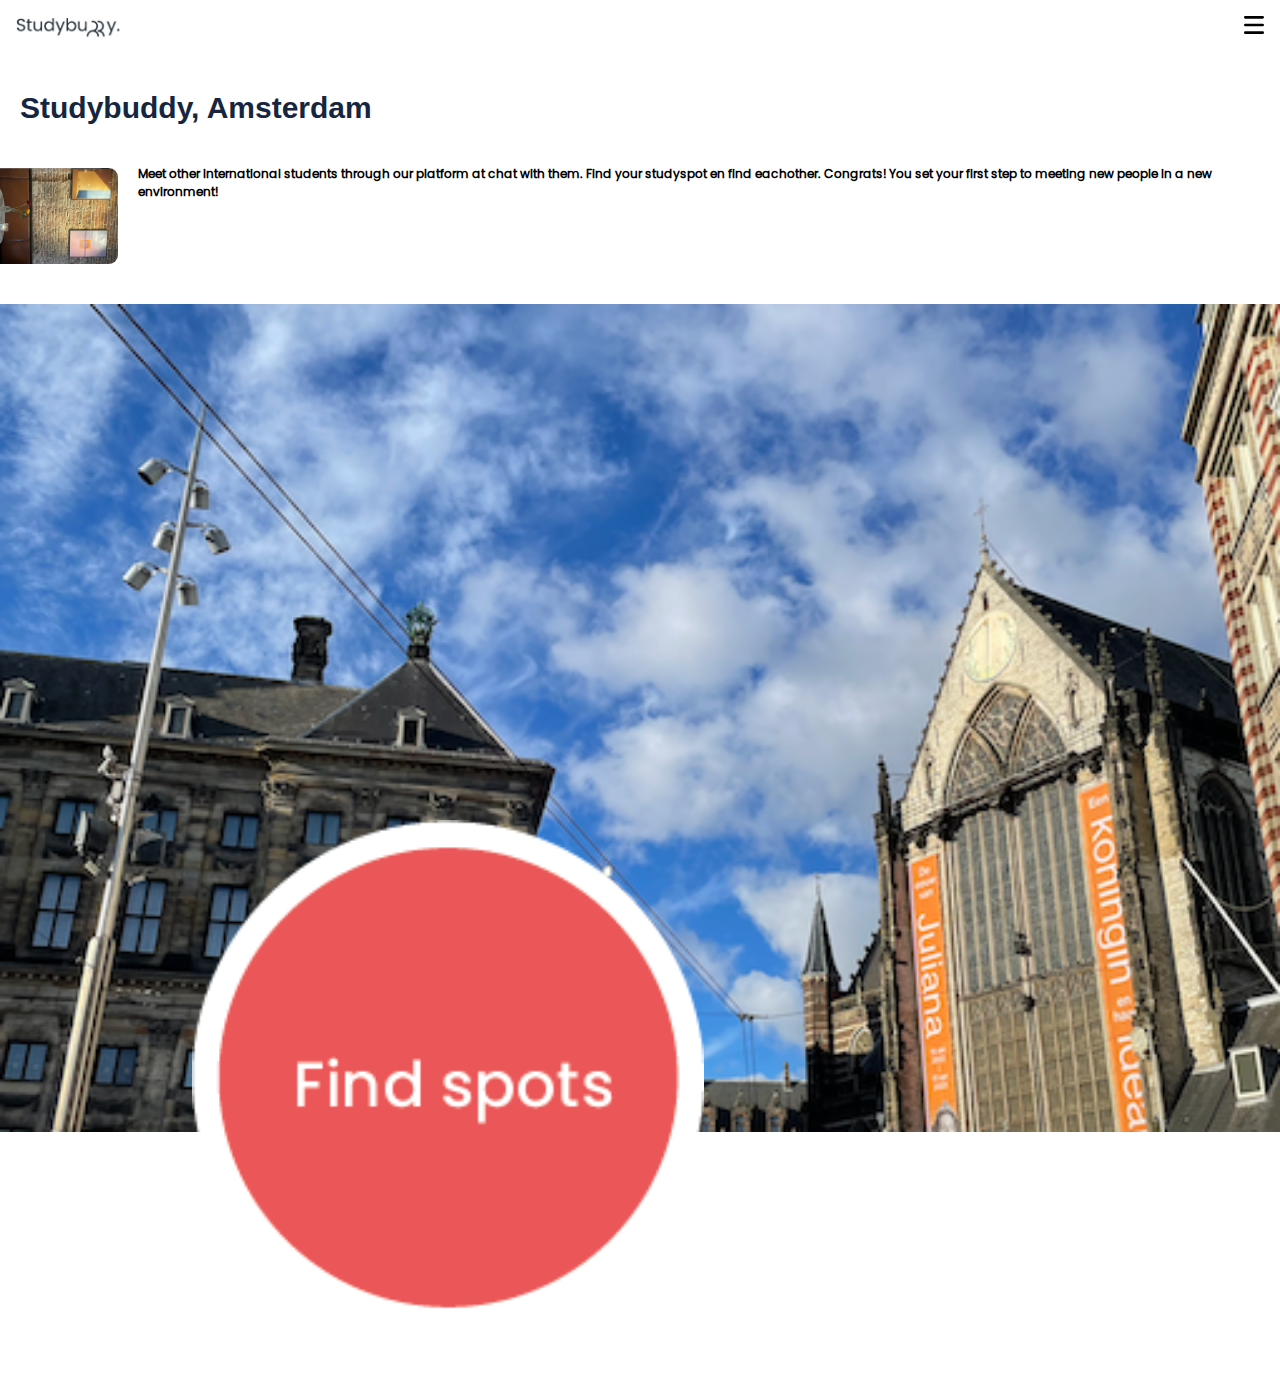
<file: index.html>
<!DOCTYPE html>
<html lang="en">

<head>
    <meta charset="UTF-8">
    <meta http-equiv="X-UA-Compatible" content="IE=edge">
    <meta name="viewport" content="width=device-width, initial-scale=1.0">
    <title> Welcome to Studybuddy</title>
    <link href="style.css" rel="stylesheet">
</head>

<body>
    <header>
        <nav>
            <ul>
                <li>
                    <a href="index.html">
                        <img src="./foto's/Studybuddy_logo.jpg" alt="logo" class="logo">
                    </a>
                </li>
                <li>
                    <a href="hamburgermenu.html">
                        <img src="./foto's/hamburgermenu_icon.svg" alt="menu">
                    </a>
                </li>
            </ul>
        </nav>
    </header>

    <main>
        <h1>Studybuddy, Amsterdam</h1>
        <section>
            <img src="./foto's/poepiekopie.png" alt="firstpic">
            <h2> Meet other international students through our platform at chat with them. Find your studyspot en find
                eachother. Congrats! You set your first step to meeting new people in a new environment!</h2>
        </section>

        <article>
            <img src="./foto's/Schermafbeelding2023-01-18om13.22.23.png" alt="secondpic">
            <a href="studyspots.html" class="homebutton">
                <img src="./foto's/homebuttonversie1000.png" alt="button">
            </a>
            <h3>hoi ik moest ff een h3 hebben lololol</h3>
        </article>
    </main>
</body>

</html>
</file>
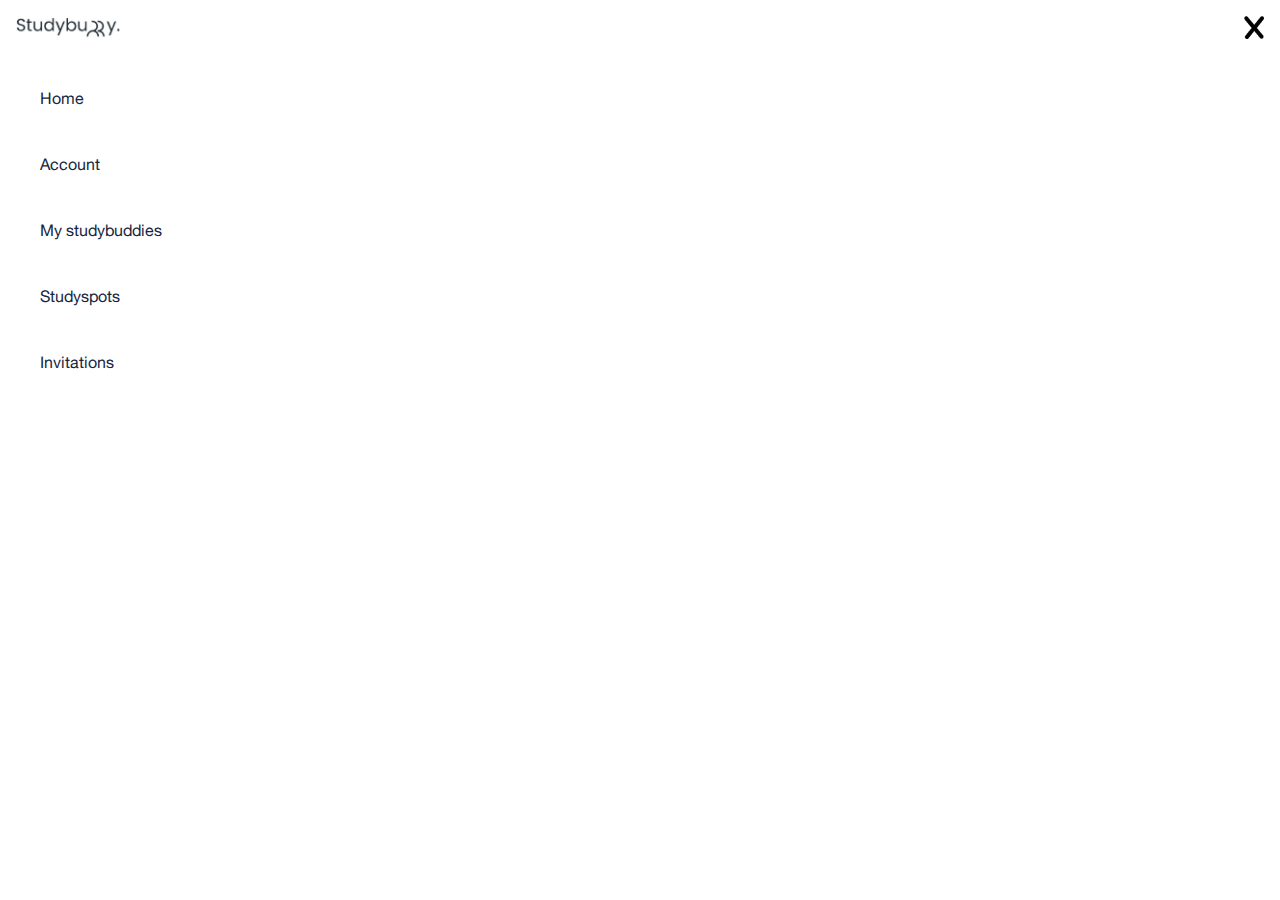
<file: hamburgermenu.html>
<!DOCTYPE html>
<html lang="en">

<head>
    <meta charset="UTF-8">
    <meta http-equiv="X-UA-Compatible" content="IE=edge">
    <meta name="viewport" content="width=device-width, initial-scale=1.0">
    <title>Studyspots</title>
    <link href="style.css" rel="stylesheet">
</head>

<body>
    <header>
        <nav>
            <ul>
                <li>
                    <a href="index.html">
                        <img src="./foto's/Studybuddy_logo.jpg" alt="logo" class="logo">
                    </a>
                </li>
                <li>
                    <a href="index.html">
                        <img src="./foto's/kruisje.png" alt="menu">
                    </a>
                </li>
            </ul>
        </nav>
    </header>
    <ul>
        <li>
            <a href="index.html">
                <p>Home</p>
            </a>
        </li>
        <li>
            <a href="#">
                <p>Account</p>
            </a>
        </li>
        <li>
            <a href="#">
                <p>My studybuddies</p>
            </a>
        </li>
        <li>
            <a href="studyspots.html">
                <p>Studyspots</p>
            </a>
        </li>
        <li>
            <a href="#">
                <p>Invitations</p>
            </a>
        </li>
    </ul>
</body>
</file>
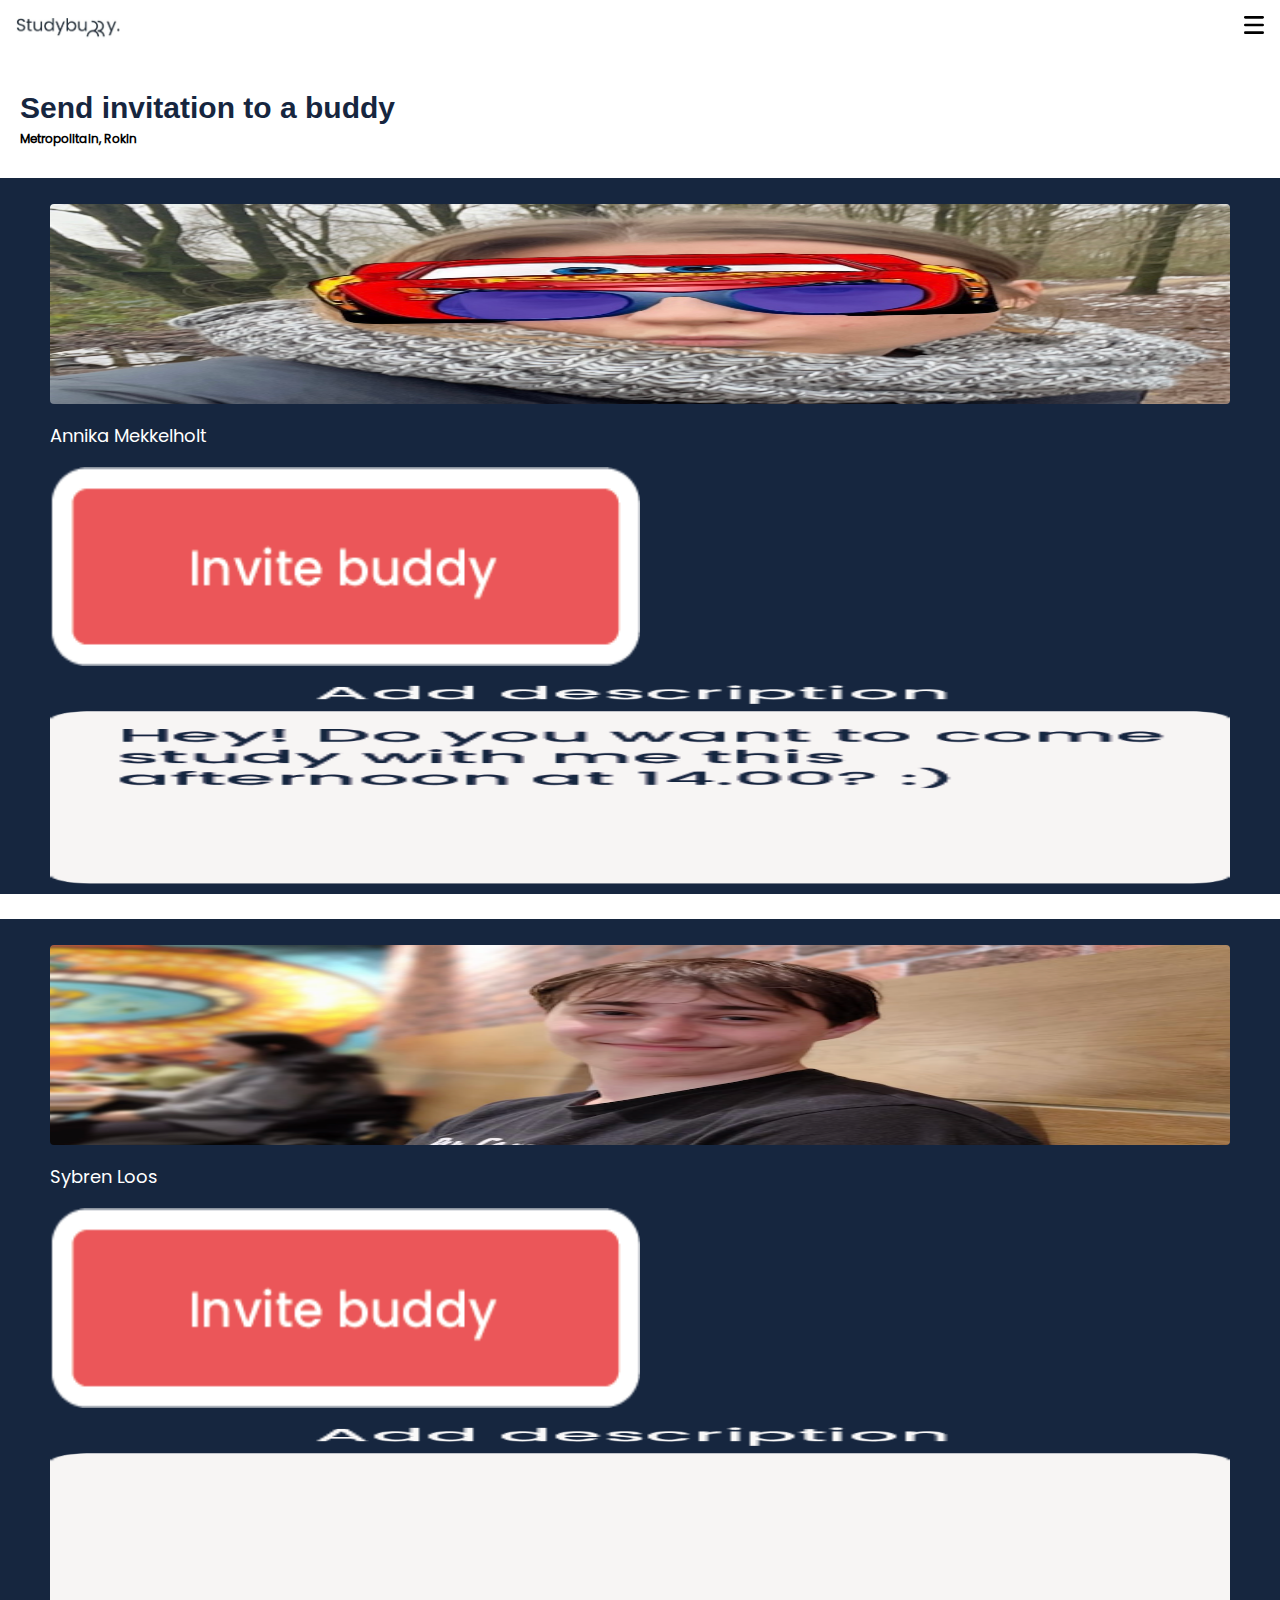
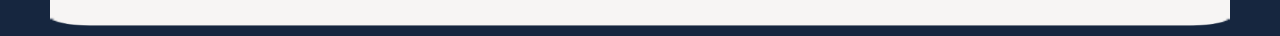
<file: invitation.html>
<!DOCTYPE html>
<html lang="en">

<head>
    <meta charset="UTF-8">
    <meta http-equiv="X-UA-Compatible" content="IE=edge">
    <meta name="viewport" content="width=device-width, initial-scale=1.0">
    <title>Studyspots</title>
    <link href="style.css" rel="stylesheet">
</head>

<body>
    <header>
        <nav>
            <ul>
                <li>
                    <a href="index.html">
                        <img src="./foto's/Studybuddy_logo.jpg" alt="logo" class="logo">
                    </a>
                </li>
                <li>
                    <a href="hamburgermenu.html">
                        <img src="./foto's/hamburgermenu_icon.svg" alt="menu">
                    </a>
                </li>
            </ul>
        </nav>
    </header>

    <main>
        <h1>Send invitation to a buddy</h1>
        <h2>Metropolitain, Rokin</h2>

        <figure>
            <img src="./foto's/annikafoto.jpg" alt="Annikamekkelholt">
            <figcaption>Annika Mekkelholt
                <a href="invitation2.html"><img src="./foto's/requestbuddy.png" alt="button">
                    <img src="./foto's/withdescription.png" alt="adddescription">
                </a>
            </figcaption>

        </figure>
        <a href="invitation2.html">Invite buddy</a>

        <figure>
            <img src="./foto's/Sybrenloos2.png" alt="SybrenLoos">
            <figcaption>Sybren Loos
                <a href="invitation2.html"><img src="./foto's/requestbuddy.png" alt="button">
                    <img src="./foto's/description.png" alt="adddescription">
                </a>
            </figcaption>
        </figure>



    </main>
</file>
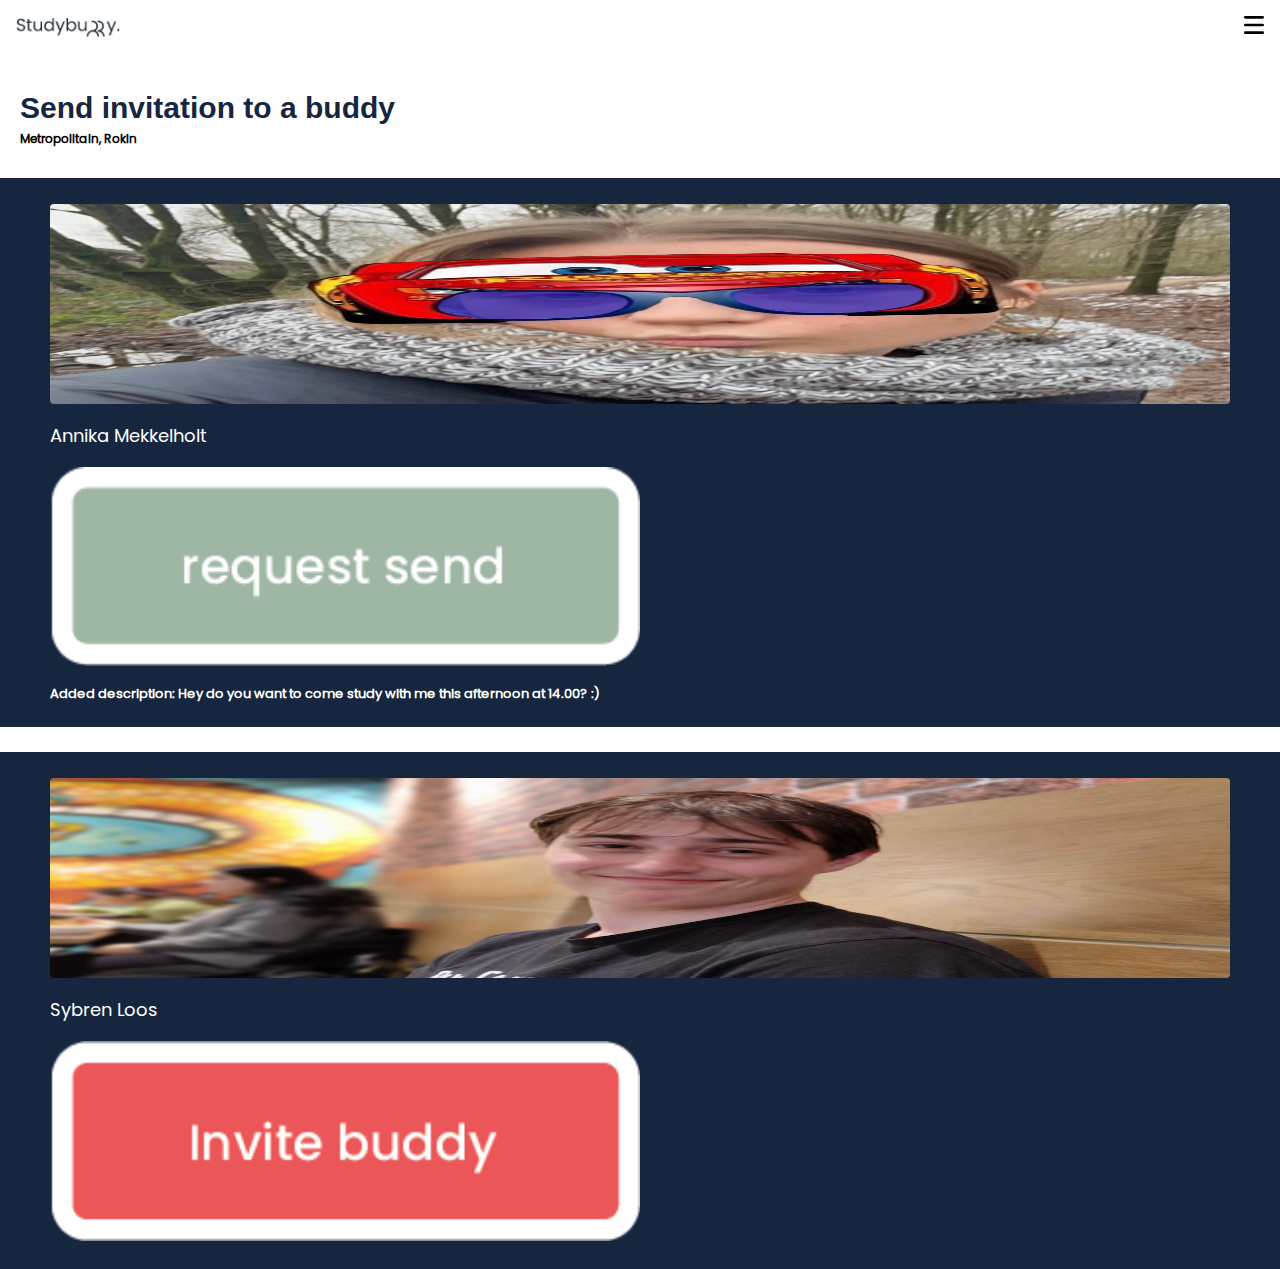
<file: invitation2.html>
<!DOCTYPE html>
<html lang="en">

<head>
    <meta charset="UTF-8">
    <meta http-equiv="X-UA-Compatible" content="IE=edge">
    <meta name="viewport" content="width=device-width, initial-scale=1.0">
    <title>Studyspots</title>
    <link href="style.css" rel="stylesheet">
</head>

<body>
    <header>
        <nav>
            <ul>
                <li>
                    <a href="index.html">
                        <img src="./foto's/Studybuddy_logo.jpg" alt="logo" class="logo">
                    </a>
                </li>
                <li>
                    <a href="hamburgermenu.html">
                        <img src="./foto's/hamburgermenu_icon.svg" alt="menu">
                    </a>
                </li>
            </ul>
        </nav>
    </header>

    <main>
        <h1>Send invitation to a buddy</h1>
        <h2>Metropolitain, Rokin</h2>

        <figure>
            <img src="./foto's/annikafoto.jpg" alt="Annikamekkelholt">
            <figcaption>Annika Mekkelholt
                <a href="invitation2.html"><img src="./foto's/requestsend.png" alt="button">
                    <p>Added description: Hey do you want to come study with me this afternoon at 14.00? :)</p>
                </a>
            </figcaption>

        </figure>
        <a href="invitation2.html">Invite buddy</a>

        <figure>
            <img src="./foto's/Sybrenloos2.png" alt="SybrenLoos">
            <figcaption>Sybren Loos
                <a href="invitation2.html"><img src="./foto's/requestbuddy.png" alt="button"></a>
            </figcaption>
        </figure>
    </main>
</file>
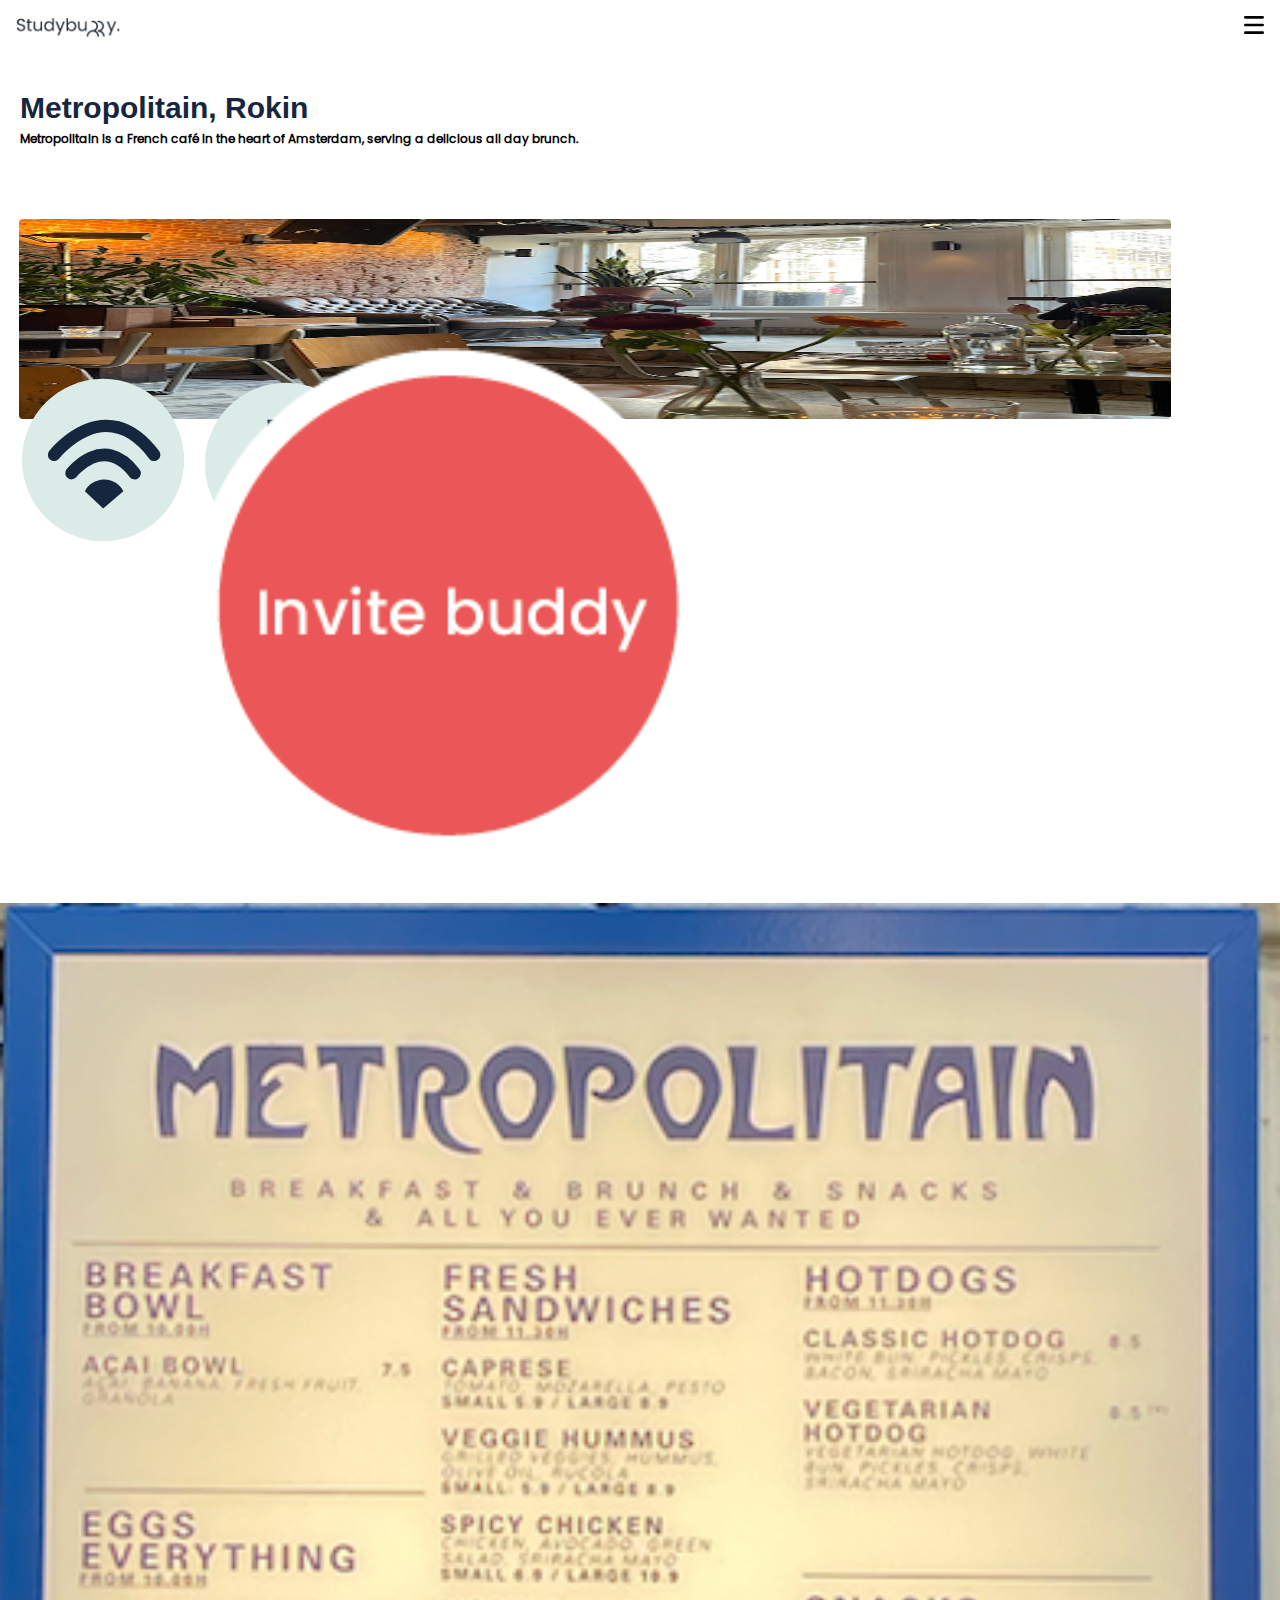
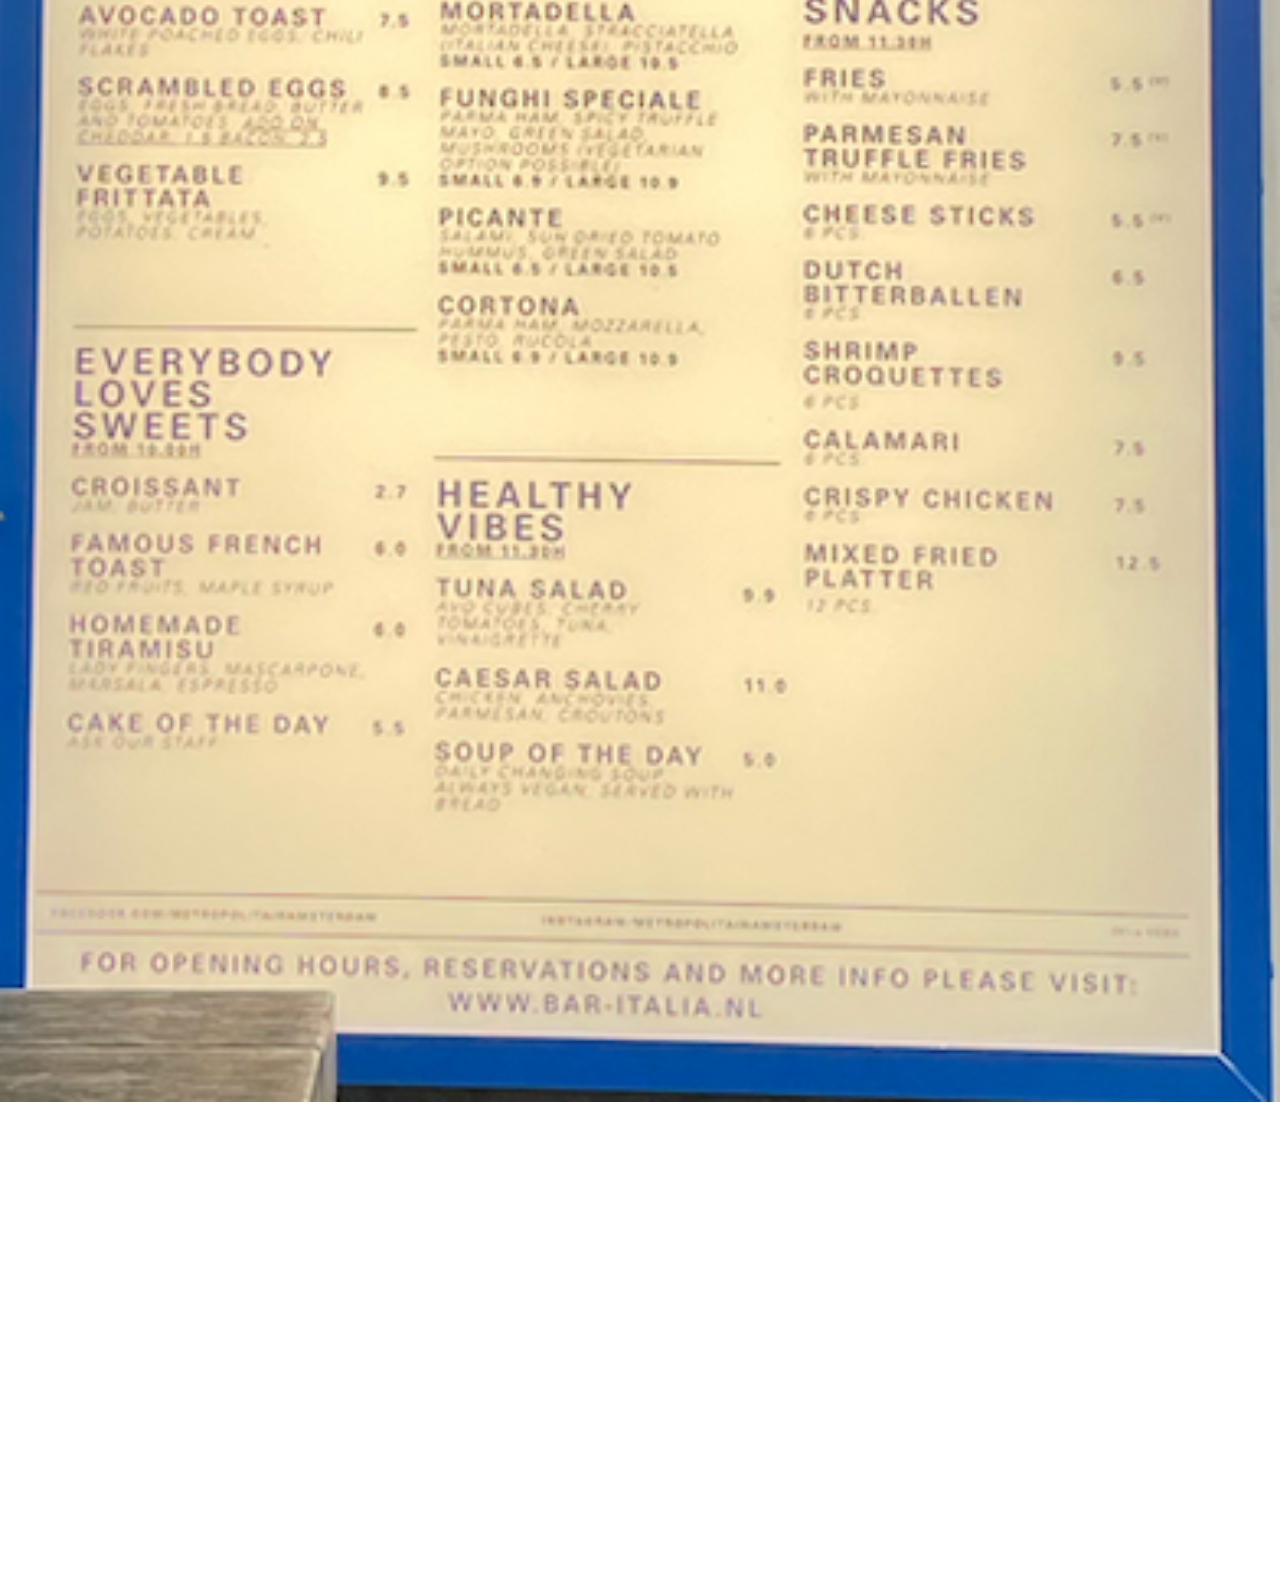
<file: metropolitain.html>
<!DOCTYPE html>
<html lang="en">

<head>
    <meta charset="UTF-8">
    <meta http-equiv="X-UA-Compatible" content="IE=edge">
    <meta name="viewport" content="width=device-width, initial-scale=1.0">
    <title>Metropolitain</title>
    <link href="style.css" rel="stylesheet">
</head>

<body>
    <header>

        <nav>
            <ul>
                <li>
                    <a href="index.html">
                        <img src="./foto's/Studybuddy_logo.jpg" alt="logo" class="logo">
                    </a>
                </li>
                <li>
                    <a href="hamburgermenu.html">
                        <img src="./foto's/hamburgermenu_icon.svg" alt="menu">
                    </a>
                </li>
            </ul>
        </nav>

    </header>

    <main>

        <article>
            <h1>Metropolitain, Rokin</h1>
            <h2>Metropolitain is a French café in the heart of Amsterdam, serving a delicious all day brunch.</h2>

            <a href="metropolitian2.html">
                <figure>
                    <img src="./foto's/Schermafbeelding2023-01-18om10.40.24.png" alt="metropolitian">
                    <figcaption>
                        <img src="./foto's/figuurtjescafe.svg" alt="icoontjes">
                    </figcaption>
                </figure>
            </a>

            <a href="invitation.html">
                <img src="./foto's/invitebuddyversie1000.png" alt="button" class="invitebutton">
            </a>

            <img src="./foto's/Schermafbeelding.png" alt="menu">

            <iframe
                src="https://www.google.com/maps/embed?pb=!1m18!1m12!1m3!1d2436.00199778539!2d4.890840816198817!3d52.37038377978614!2m3!1f0!2f0!3f0!3m2!1i1024!2i768!4f13.1!3m3!1m2!1s0x47c609c0eec971d9%3A0xc178519ed14bb6e5!2sMetropolitain!5e0!3m2!1snl!2snl!4v1674486605509!5m2!1snl!2snl"
                width="600" height="450" style="border:0;" allowfullscreen="" loading="lazy"
                referrerpolicy="no-referrer-when-downgrade"></iframe>

        </article>

    </main>
</file>
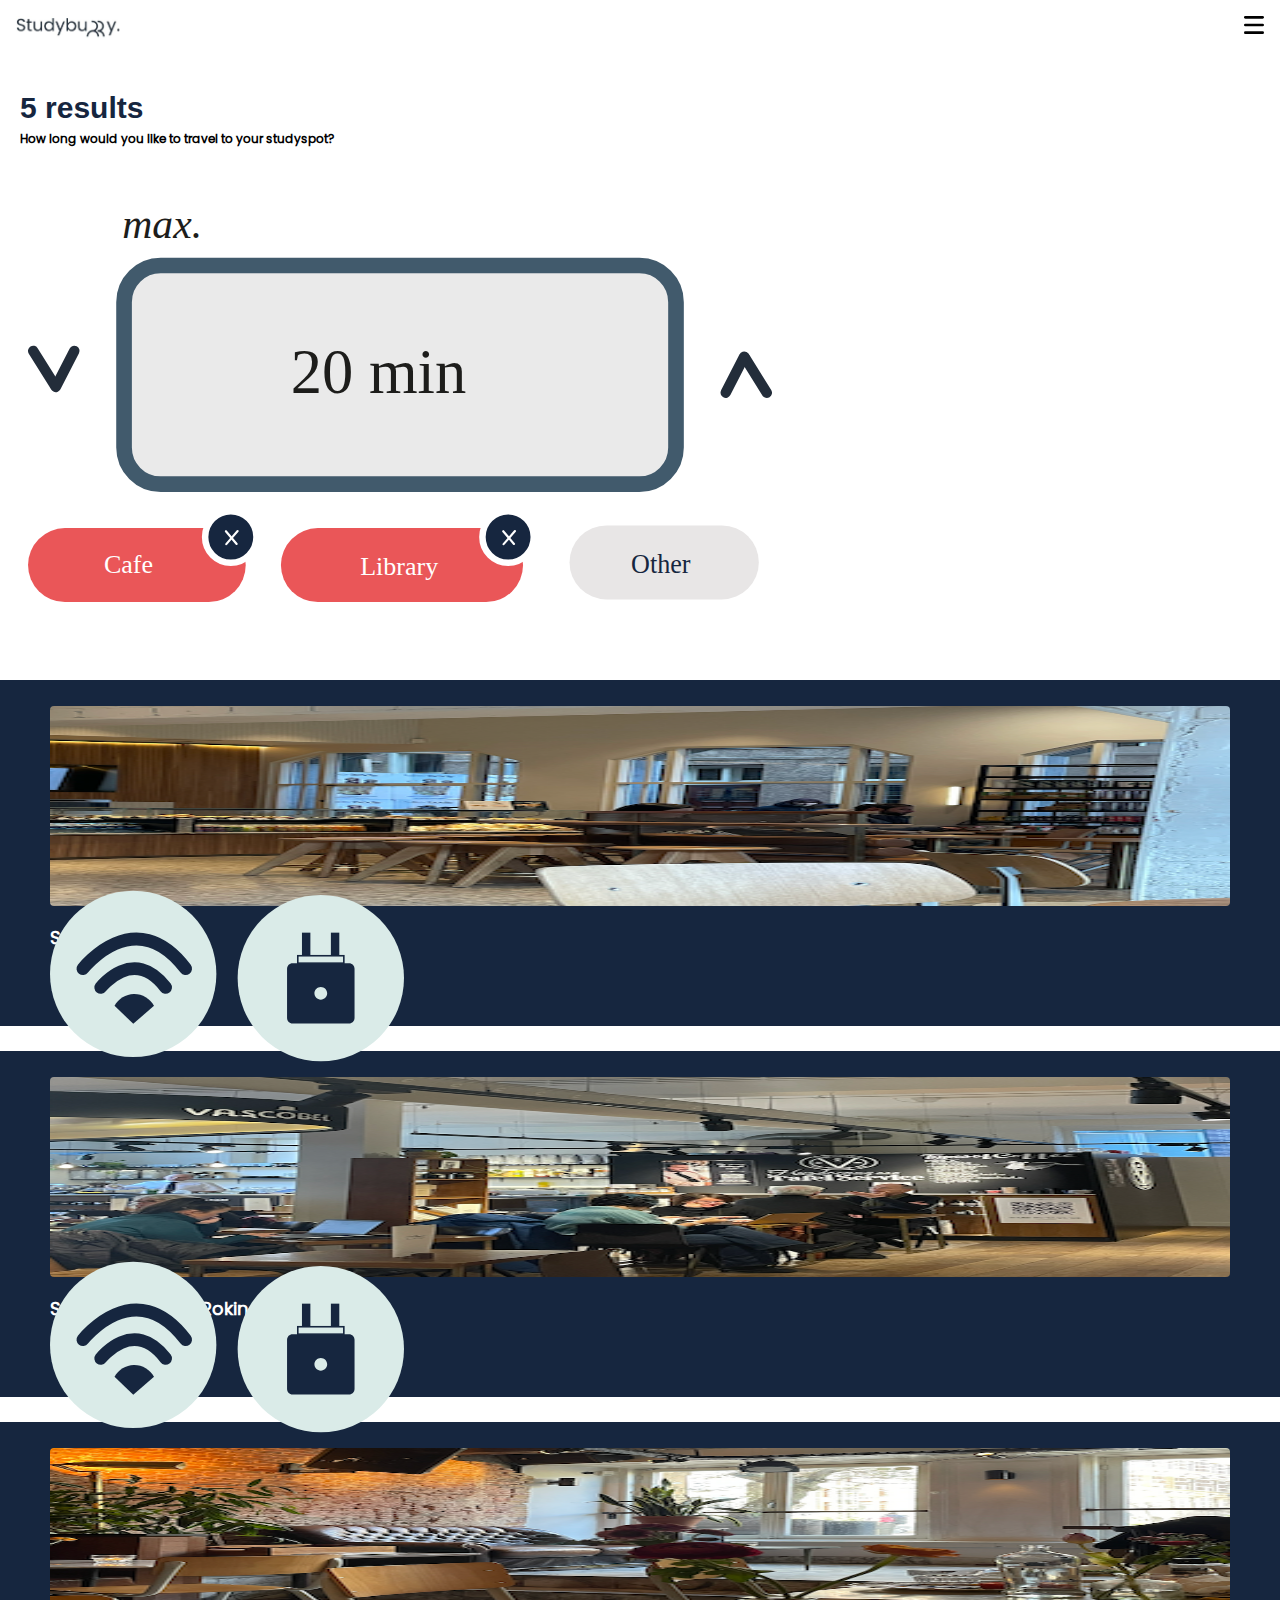
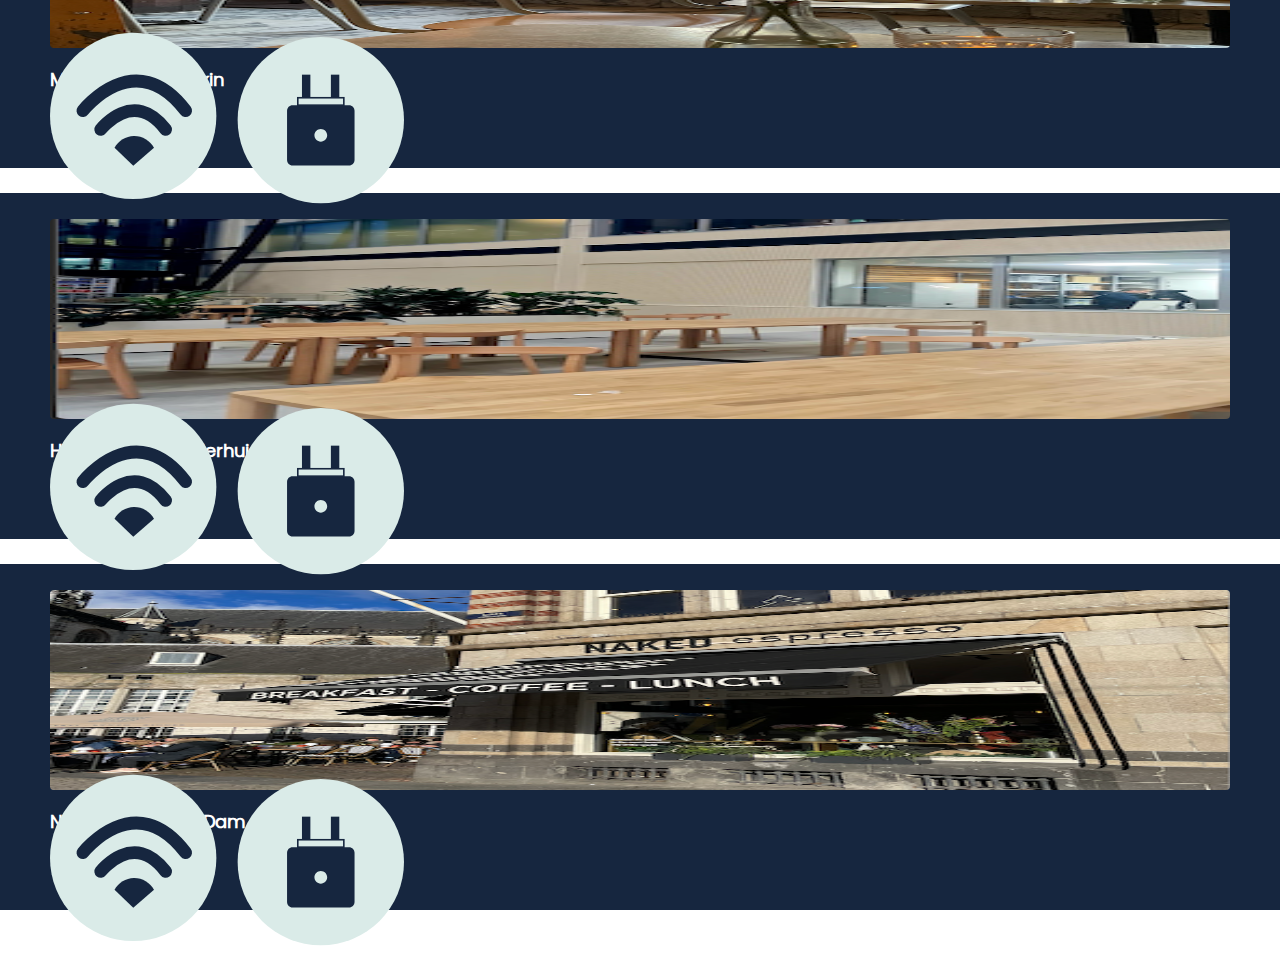
<file: studyspots.html>
<!DOCTYPE html>
<html lang="en">

<head>
    <meta charset="UTF-8">
    <meta http-equiv="X-UA-Compatible" content="IE=edge">
    <meta name="viewport" content="width=device-width, initial-scale=1.0">
    <title>Studyspots</title>
    <link href="style.css" rel="stylesheet">
</head>

<body>
    <header>
        <nav>
            <ul>
                <li>
                    <a href="index.html">
                        <img src="./foto's/Studybuddy_logo.jpg" alt="logo" class="logo">
                    </a>
                </li>
                <li>
                    <a href="hamburgermenu.html">
                        <img src="./foto's/hamburgermenu_icon.svg" alt="menu">
                    </a>
                </li>
            </ul>
        </nav>
    </header>

    <main>

        <h1>5 results</h1>
        <h2>How long would you like to travel to your studyspot?</h2>

        <ul>
            <li><a href="studyspots2.html"><img src="./foto's/icoon2-2.svg" alt="minuten"></a></li>
            <li><img src="./foto's/laatsteversiefilters.svg" alt="filters"></li>
        </ul>

        <a href="metropolitain.html">
            <figure>
                <img src="./foto's/Schermafbeelding2023-01-18om10.30.07.png" alt="starbucks">
                <figcaption>Starbucks, Rokin
                    <img src="./foto's/figuurtjescafe.svg" alt="filtericoontjes">
                </figcaption>
            </figure>
        </a>

        <a href="metropolitain.html">
            <figure>
                <img src="./foto's/Schermafbeelding2023-01-18om10.34.38.png" alt="scheltema cafe">
                <figcaption>Scheltema cafe, Rokin
                    <img src="./foto's/figuurtjescafe.svg" alt="filtericoontjes">
                </figcaption>
            </figure>
        </a>

        <a href="metropolitain.html">
            <figure>
                <img src="./foto's/Schermafbeelding2023-01-18om10.40.24.png" alt="metropolitian">
                <figcaption>Metropolitian, Rokin
                    <img src="./foto's/figuurtjescafe.svg" alt="filtericoontjes">
                </figcaption>
            </figure>
        </a>

        <a href="metropolitain.html">
            <figure>
                <img src="./foto's/Schermafbeelding2023-01-18om10.44.01.png" alt="hva">
                <figcaption>Hva Jacoba Mulderhuis, Wibautstraat
                    <img src="./foto's/figuurtjescafe.svg" alt="filtericoontjes">
                </figcaption>
            </figure>
        </a>

        <a href="metropolitain.html">
            <figure>
                <img src="./foto's/Schermafbeelding2023-01-18om10.52.21.png" alt="naked espresso">
                <figcaption>Naked espresso, Dam
                    <img src="./foto's/figuurtjescafe.svg" alt="filtericoontjes">
                </figcaption>
            </figure>
        </a>

    </main>
</body>

</html>
</file>
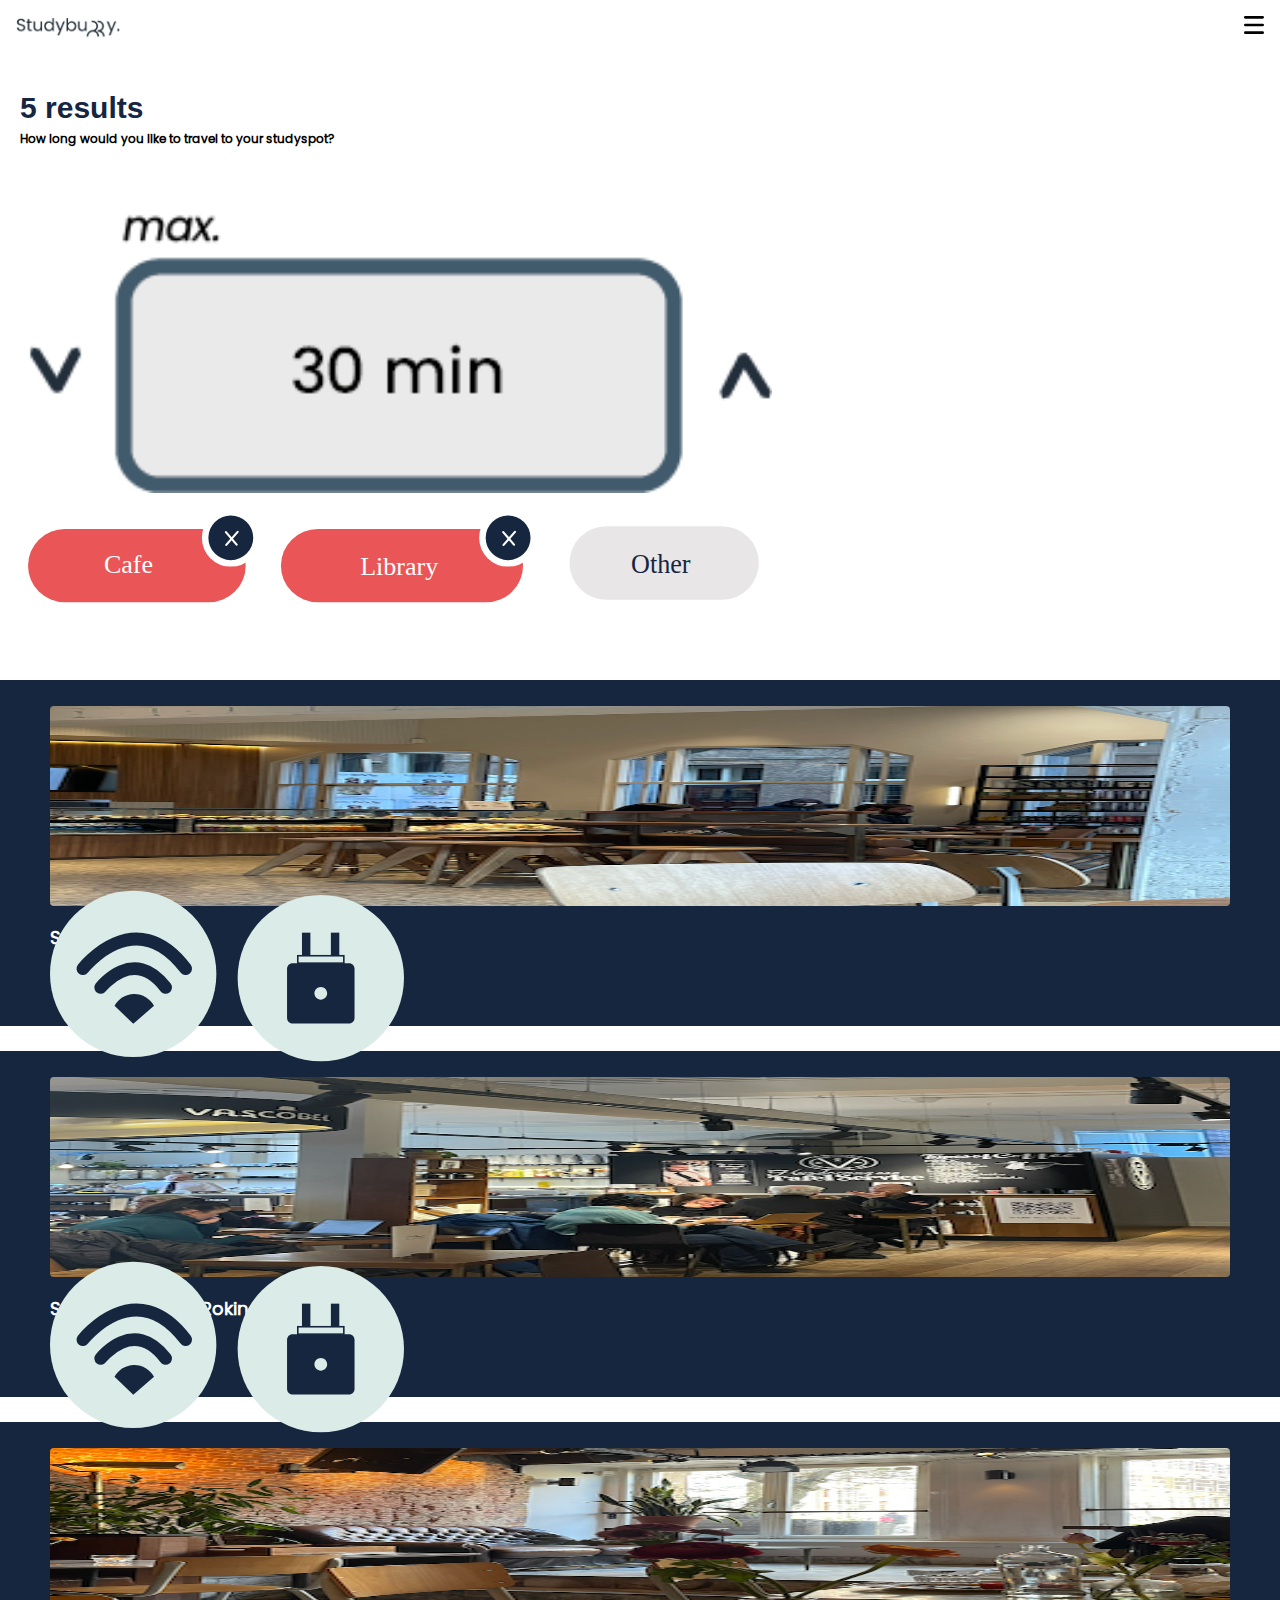
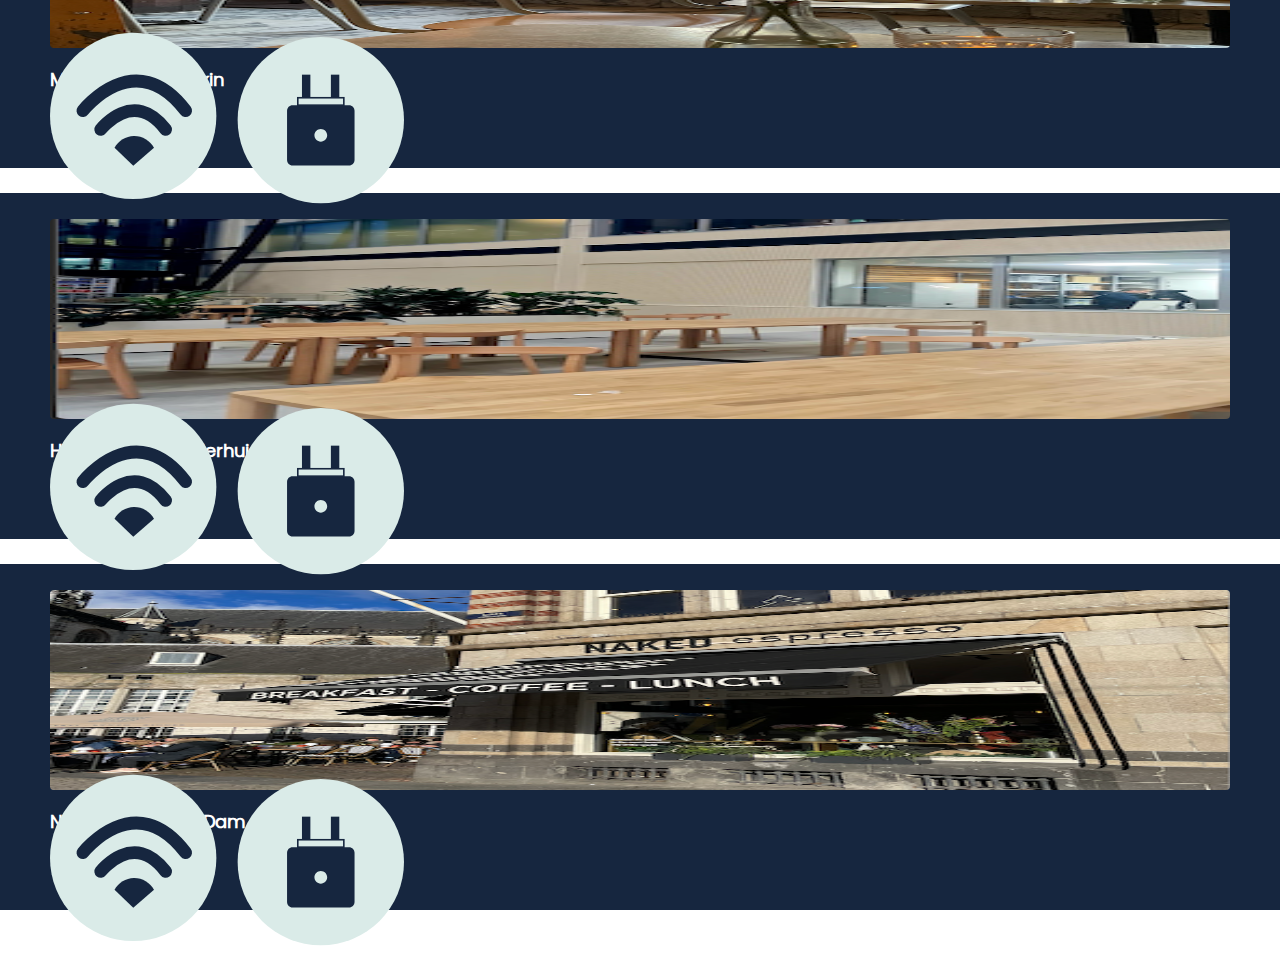
<file: studyspots2.html>
<!DOCTYPE html>
<html lang="en">

<head>
    <meta charset="UTF-8">
    <meta http-equiv="X-UA-Compatible" content="IE=edge">
    <meta name="viewport" content="width=device-width, initial-scale=1.0">
    <title>Studyspots</title>
    <link href="style.css" rel="stylesheet">
</head>

<body>
    <header>
        <nav>
            <ul>
                <li>
                    <a href="index.html">
                        <img src="./foto's/Studybuddy_logo.jpg" alt="logo" class="logo">
                    </a>
                </li>
                <li>
                    <a href="hamburgermenu.html">
                        <img src="./foto's/hamburgermenu_icon.svg" alt="menu">
                    </a>
                </li>
            </ul>
        </nav>
    </header>

    <main>

        <h1>5 results</h1>
        <h2>How long would you like to travel to your studyspot?</h2>

        <ul>
            <li><a href="#"><img src="./foto's/30minuten.png" alt="minuten"></li></a>
            <li><img src="./foto's/laatsteversiefilters.svg" alt="filters"></li>
        </ul>

        <a href="metropolitain.html">
            <figure>
                <img src="./foto's/Schermafbeelding2023-01-18om10.30.07.png" alt="starbucks">
                <figcaption>Starbucks, Rokin
                    <img src="./foto's/figuurtjescafe.svg" alt="filtericoontjes">
                </figcaption>
            </figure>
        </a>

        <a href="metropolitain.html">
            <figure>
                <img src="./foto's/Schermafbeelding2023-01-18om10.34.38.png" alt="scheltema cafe">
                <figcaption>Scheltema cafe, Rokin
                    <img src="./foto's/figuurtjescafe.svg" alt="filtericoontjes">
                </figcaption>
            </figure>
        </a>

        <a href="metropolitain.html">
            <figure>
                <img src="./foto's/Schermafbeelding2023-01-18om10.40.24.png" alt="metropolitian">
                <figcaption>Metropolitian, Rokin
                    <img src="./foto's/figuurtjescafe.svg" alt="filtericoontjes">
                </figcaption>
            </figure>
        </a>

        <a href="metropolitain.html">
            <figure>
                <img src="./foto's/Schermafbeelding2023-01-18om10.44.01.png" alt="hva">
                <figcaption>Hva Jacoba Mulderhuis, Wibautstraat
                    <img src="./foto's/figuurtjescafe.svg" alt="filtericoontjes">
                </figcaption>
            </figure>
        </a>

        <a href="metropolitain.html">
            <figure>
                <img src="./foto's/Schermafbeelding2023-01-18om10.52.21.png" alt="naked espresso">
                <figcaption>Naked espresso, Dam
                    <img src="./foto's/figuurtjescafe.svg" alt="filtericoontjes">
                </figcaption>
            </figure>
        </a>

    </main>
</body>

</html>
</file>
<file: style.css>
@font-face {
    font-family: 'baskervilleBT';
    src: url(./assets/BaskervilleBT.ttf)
}

@font-face {
    font-family: 'Poppins-Regular';
    src: url(./assets/Poppins-Regular.ttf);
}

@font-face {
    font-family: 'HelveticaNeue';
    src: url(./assets/HelveticaNeue.otf);
}

body {
    padding: 0;
    margin: 0;
    box-sizing: border-box;
    background-color: rgb(255, 255, 255);
    min-height: 100vh;
}

h1 {
    font-family: Arial, Helvetica, sans-serif;
    font-weight: bold;
    font-size: 30px;
    margin-left: 20px;
    margin-top: 50px;
    color: #16263f;
    margin-bottom: 0;
    margin-right: 0.5em;
}

section h2 {
    font-family: 'Poppins-Regular';
    font-size: 12px;
    margin-left: 20px;
    margin-right: 10px;
    margin-top: 0;
}

h2 {
    font-family: 'Poppins-Regular';
    font-size: 12px;
    margin-left: 20px;
    margin-top: 5px;
    margin-bottom: 30px;
}

h3 {
    color: white;
    opacity: 0;
}

figcaption {
    font-family: 'Poppins-Regular';
    font-size: 18px;
}

header nav {
    width: 100%;
}

header nav ul {
    display: flex;
    list-style: none;
    width: 100%;
    padding: 0;
    justify-content: space-between;
    margin-left: 0;
    margin-top: 0;
}

header nav ul li {
    margin-left: 1em;
    margin-right: 1em;
    width: 20px;
    margin-top: 1em;
}

header nav img {
    width: 20px;
}

.logo {
    width: 6.5em;
}

main section {
    display: flex;
    margin-left: auto;
    margin-right: auto;
    margin-top: 2.5em;
}

main section img {
    width: 8em;
    height: auto;
    border-radius: 9px;
    margin-left: -10px;
    opacity: 100%;
    margin-top: 0.2em;
}

main section p {
    font-family: 'Poppins-Regular';
    font-size: 13px;
    margin-left: 5%;
    margin-top: 1%;
    margin-right: 2em;
}

main article img {
    width: 100%;
    margin-top: 2.5em;
    margin-left: 0;
}

.homebutton {
    display: flex;
    margin-top: -22em;
    margin-left: 12em;
    opacity: 100%;
    width: 40%;
    padding: 0;
}

main figure img {
    width: 100%;
    height: 200px;
    border-radius: 4px;
    margin-top: 1em;
    margin-left: 0;
}

nav a {
    margin-bottom: 0;
}


main a {
    font-family: 'Poppins-Regular';
    text-decoration: none;
    color: #ffffff;
    font-weight: bold;
    margin-left: 3em;
}

figure {
    background-color: #16263f;
    padding-top: 10px;
    padding-bottom: 10px;
    padding-left: 50px;
    padding-right: 50px;
    margin: 0;
}

main a figure figcaption {
    margin-top: 1em;
    color: #ffffff;
    text-decoration: none;
}

main a figure figcaption img {
    width: 30%;
    margin-top: -75px;
    margin-bottom: -60px;
}

main img {
    display: flex;
    justify-content: center;

    width: 60%;
    margin-left: 3em;
}

main ul {
    list-style: none;
    margin-top: auto;
}

main ul li {
    margin-left: -60px;
    margin-top: 1em;
    width: 100%;
}

main ul li img {
    width: 60%;
}

header img {
    display: flex;
    justify-content: center;
    width: 90%;
    margin-left: auto;
    margin-right: auto;

}

figure figcaption img {
    width: 30%;
    margin-top: -3.5em;
}

article figure {
    /* display: flex;
    justify-content: center;
    margin-left: auto;
    margin-right: auto; */
    width: 90%;
    height: 200px;
    background-color: #ffffff;
    padding: 0;
}

article figcaption img {
    width: 25%;
    margin-left: 5%;
    margin-top: 1.5em;
}

iframe {
    width: 100%;
    display: flex;
    justify-content: center;
    margin-left: auto;
    margin-right: auto;
    margin-top: 2em;
}

section ul li img {
    border-radius: 100%;
    border-width: 0.4em;
    width: 8em;
    height: 8em;
    margin: 1.25em;
}

section ul img {
    float: left;
    margin-left: -2em;
}

section ul li p {
    color: #16263f;
}

aside {
    margin-top: -1em;
    margin-left: 0em;
    margin-right: 5em;
    background-color: rgb(199, 217, 217);
    height: 667px;
}

.invitebutton {
    width: 40%;
    margin-left: 12em;
    margin-bottom: 1em;
    margin-top: -6em;
}

article a figure img {
    margin-left: 1.2em;
    width: 100%;
}

figcaption {
    color: #ffffff;
    margin-top: 1em;
}

main figure figcaption a img:first-child {
    width: 50%;
    height: auto;
    margin-top: 1em;
    margin-bottom: 1em;
}

main figure figcaption a img {
    width: 100%;
    margin-top: 1em;
}

figcaption p {
    font-size: 13px;
}

ul {
    font-family: 'HelveticaNeue';
    margin-left: 0;
    margin-top: 3em;
}

ul li {
    margin-top: 3em;
    list-style: none;
}

a {
    text-decoration: none;
    color: #16263f;
}
</file>
